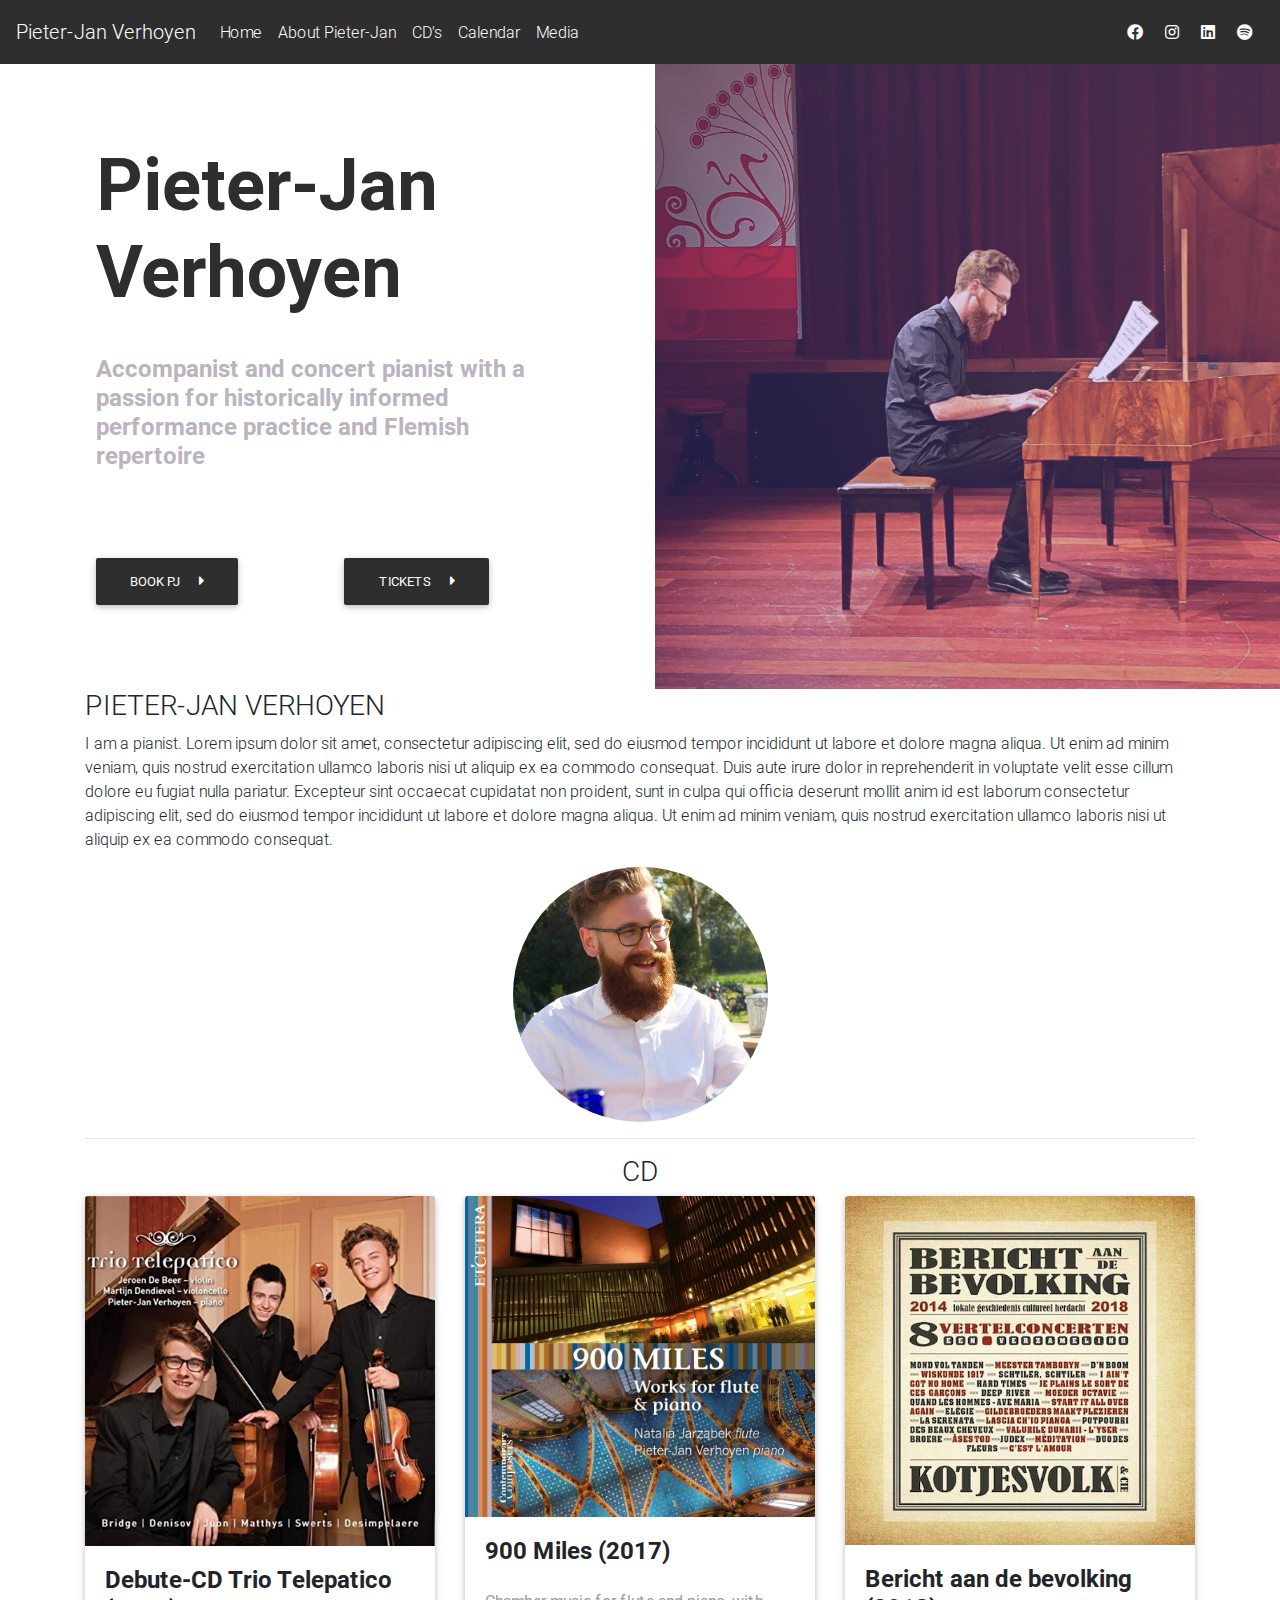
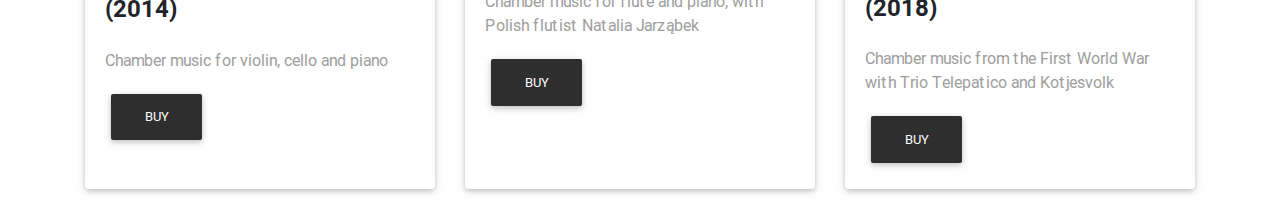
<file: index.html>
<!DOCTYPE html>
<html lang="en">



<head>
  <meta charset="utf-8">
  <meta name="viewport" content="width=device-width, initial-scale=1, shrink-to-fit=no">
  <meta http-equiv="x-ua-compatible" content="ie=edge">
  <title>Pieter-Jan Verhoyen</title>
  <!-- Font Awesome -->
  <link rel="stylesheet" href="https://use.fontawesome.com/releases/v5.8.2/css/all.css">
  <!-- Bootstrap core CSS -->
  <link href="css/bootstrap.min.css" rel="stylesheet">
  <!-- Material Design Bootstrap -->
  <link href="css/mdb.min.css" rel="stylesheet">
  <!-- Your custom styles (optional) -->
  <link href="css/style.css" rel="stylesheet">

</head>

<!-- Main navigation -->
<header>

  <!--Navbar -->
  <nav class="navbar navbar-expand-lg scrolling-navbar navbar-dark z-depth-0 sticky-top">
    <a class="navbar-brand" href="#">Pieter-Jan Verhoyen</a>

    <button class="navbar-toggler" type="button" data-toggle="collapse" data-target="#navbarSupportedContent-4"
      aria-controls="navbarSupportedContent-4" aria-expanded="false" aria-label="Toggle navigation">
      <span class="navbar-toggler-icon"></span>
    </button>
    <div class="collapse navbar-collapse" id="navbarSupportedContent-333">
      <ul class="navbar-nav mr-auto">
        <li class="nav-item">
          <a class="nav-link" href="#">Home</a>
        </li>
        <li class="nav-item">
          <a class="nav-link" href="#about">About Pieter-Jan</a>
        </li>
        <li class="nav-item">
          <a class="nav-link" href="#cd">CD's</a>
        </li>
        <li class="nav-item">
          <a class="nav-link" href="#calendar">Calendar</a>
        </li>
        <li class="nav-item">
          <a class="nav-link" href="#">Media</a>
        </li>
      </ul>
      <ul class="navbar-nav ml-auto nav-flex-icons">
        <li class="nav-item">
          <a class="nav-link waves-effect waves-light">
            <i class="fab fa-facebook"></i>
          </a>
        </li>
        <li class="nav-item">
          <a class="nav-link waves-effect waves-light">
            <i class="fab fa-instagram"></i>
          </a>
        </li>
        <li class="nav-item">
          <a class="nav-link waves-effect waves-light">
            <i class="fab fa-linkedin"></i>
          </a>
        </li>
        <li class="nav-item">
          <a class="nav-link waves-effect waves-light">
            <i class="fab fa-spotify"></i>
          </a>
        </li>
      </ul>
    </div>
  </nav>
  <!--/.Navbar -->

  <!-- Intro -->
  <section class="view">

    <div class="row">

      <div class="col-md-6">
        <div class="d-flex flex-column justify-content-center align-items-center h-100">
          <h1 class="heading display-3">Pieter-Jan Verhoyen</h1>
          <h4 class="subheading font-weight-bold">Accompanist and concert pianist with a passion for historically
            informed performance practice and Flemish repertoire</h4>
          <div class="mr-auto">
            <button type="button" class="btn btn-margin btn-elegant btn-rounded" data-toggle="modal"
              data-target="#bookForm">
              Book PJ
              <i class="fas fa-caret-right ml-3"></i>
            </button>
            <button type="button" class="btn btn-margin btn-elegant btn-rounded">
              Tickets
              <i class="fas fa-caret-right ml-3"></i>
            </button>
          </div>
        </div>
      </div>

      <div class="col-md-6">
        <div class="view">
          <img src="media/intro.jpg" class="img-fluid" alt="smaple image">
          <div class="mask flex-center hm-gradient">
          </div>
        </div>
      </div>

    </div>
  </section>
  <!-- Intro -->

</header>
<!-- Main navigation -->

<body>

  <!-- About Pieter-Jan -->
  <div id="about" class="container">
    <h3>PIETER-JAN VERHOYEN</h3>

    <p>I am a pianist. Lorem ipsum dolor sit amet, consectetur adipiscing elit, sed do eiusmod tempor
      incididunt
      ut labore et dolore magna aliqua. Ut enim ad minim veniam, quis nostrud exercitation ullamco laboris nisi ut
      aliquip ex ea commodo consequat. Duis aute irure dolor in reprehenderit in voluptate velit esse cillum
      dolore
      eu fugiat nulla pariatur. Excepteur sint occaecat cupidatat non proident, sunt in culpa qui officia deserunt
      mollit anim id est laborum consectetur adipiscing elit, sed do eiusmod tempor incididunt ut labore et dolore
      magna aliqua. Ut enim ad minim veniam, quis nostrud exercitation ullamco laboris nisi ut aliquip ex ea
      commodo
      consequat.</p>

    <!-- Round image -->
    <div class="text-center">
      <img src="media/pj.jpg" class="img-fluid rounded-circle" alt="" width="255" height="255">
    </div>

    <!-- Bio -->

    <hr>
  </div>


  <!-- CD -->
  <div id="cd" class="container">
    <h3 class="text-center">CD</h3>

    <!-- Grid row -->
    <div class="card-deck">



      <!--Card-->
      <div class="card mb-4">
        <!--Avatar-->
        <div class="view overlay">
          <img class="card-img-top" src="media/cd_trio_telepatico.jpg" class="img-fluid">
          <a href="#!">
            <div class="mask rgba-white-slight"></div>
          </a>
        </div>
        <div class="card-body">
          <!--Name-->
          <h4 class="font-weight-bold mb-4">Debute-CD Trio Telepatico (2014)</h4>
          <p class="grey-text mt-4">Chamber music for violin, cello and piano</p>
          <button type="button" class="btn btn-elegant">Buy</button>
        </div>
      </div>
      <!--Card-->


      <!--Card-->
      <div class="card mb-4">
        <!--Avatar-->
        <div class="view overlay">
          <img class="card-img-top" src="media/cd_900_miles.jpg" class="img-fluid">
          <a href="#!">
            <div class="mask rgba-white-slight"></div>
          </a>
        </div>
        <div class="card-body">
          <!--Name-->
          <h4 class="font-weight-bold mb-4">900 Miles (2017)</h4>
          <p class="grey-text mt-4">Chamber music for flute and piano, with Polish flutist Natalia Jarząbek</p>
          <button type="button" class="btn btn-elegant">Buy</button>
        </div>
      </div>
      <!--Card-->

      <!--Card-->
      <div class="card mb-4">
        <!--Avatar-->
        <div class="view overlay">
          <img class="card-img-top" src="media/cd_bericht_bevolking.jpg" class="img-fluid">
          <a href="#!">
            <div class="mask rgba-white-slight"></div>
          </a>
        </div>
        <div class="card-body">
          <!--Name-->
          <h4 class="font-weight-bold mb-4">Bericht aan de bevolking (2018)</h4>
          <p class="grey-text mt-4">Chamber music from the First World War with Trio Telepatico and Kotjesvolk
          </p>
          <button type="button" class="btn btn-elegant">Buy</button>
        </div>
      </div>
      <!--Card-->


    </div>
    <!-- Grid row -->
  </div>

  <!-- Calendar -->
  <div id="calendar" class="container">

  </div>




























  <!-- SCRIPTS -->
  <!-- JQuery -->
  <script type="text/javascript" src="js/jquery-3.4.1.min.js"></script>
  <!-- Bootstrap tooltips -->
  <script type="text/javascript" src="js/popper.min.js"></script>
  <!-- Bootstrap core JavaScript -->
  <script type="text/javascript" src="js/bootstrap.min.js"></script>
  <!-- MDB core JavaScript -->
  <script type="text/javascript" src="js/mdb.min.js"></script>
</body>

<!-- Form Book -->
<div class="modal fade" id="bookForm" tabindex="-1" role="dialog" aria-labelledby="myModalLabel" aria-hidden="true">
  <div class="modal-dialog" role="document">
    <div class="modal-content">
      <div class="modal-header text-center">
        <h4 class="modal-title w-100 font-weight-bold">Book Pieter-Jan</h4>
        <button type="button" class="close" data-dismiss="modal" aria-label="Close">
          <span aria-hidden="true">&times;</span>
        </button>
      </div>
      <div class="modal-body mx-3">
        <div class="md-form mb-5">
          <i class="fas fa-user prefix grey-text"></i>
          <input type="text" id="form34" class="form-control validate">
          <label data-error="wrong" data-success="right" for="form34">Your name</label>
        </div>

        <div class="md-form mb-5">
          <i class="fas fa-envelope prefix grey-text"></i>
          <input type="email" id="form29" class="form-control validate">
          <label data-error="wrong" data-success="right" for="form29">Your email</label>
        </div>

        <div class="md-form mb-5">
            <i class="fas fa-phone prefix grey-text"></i>
            <input type="email" id="form29" class="form-control validate">
            <label data-error="wrong" data-success="right" for="form29">Telephone number</label>
          </div>

        <div class="md-form mb-5">
          <i class="fas fa-users prefix grey-text"></i>
          <input type="email" id="form29" class="form-control validate">
          <label data-error="wrong" data-success="right" for="form29">Organisation</label>
        </div>

        <div class="md-form">
          <i class="fas fa-pencil prefix grey-text"></i>
          <textarea type="text" id="form8" class="md-textarea form-control" rows="4"></textarea>
          <label data-error="wrong" data-success="right" for="form8">Description of your booking request</label>
        </div>

      </div>
      <div class="modal-footer d-flex justify-content-center">
        <button class="btn btn-unique">Send <i class="fas fa-paper-plane-o ml-1"></i></button>
      </div>
    </div>
  </div>
</div>

</html>
</file>
<file: css/style.css>
.navbar {
    background: #2E2E2E
}

.navbar:not(.top-nav-collapse) {
    background: #2E2E2E;
}

.navbar .navbar-brand img {
    height: 40px;
    margin: 10px;
}

.hm-gradient {
    background: linear-gradient(40deg, rgba(0, 51, 199, .3), rgba(209, 149, 249, .3));
}

.heading {
    margin: 0 6rem;
    font-weight: 700;
    color: #2E2E2E;
}

.subheading {
    margin: 2.5rem 6rem;
    color: #bcb2c0;
}

.btn.btn-margin {
    margin-left: 6rem;
    margin-top: 3rem;
}

.btn.btn-lily {
    background: linear-gradient(40deg, rgba(0, 51, 199, .7), rgba(209, 149, 249, .7));
}

.title {
    margin-top: 6rem;
    margin-bottom: 2rem;
    color: #5d4267;
}

.subtitle {
    color: #bcb2c0;
    margin-left: 20%;
    margin-right: 20%;
    margin-bottom: 6rem;
}
</file>
